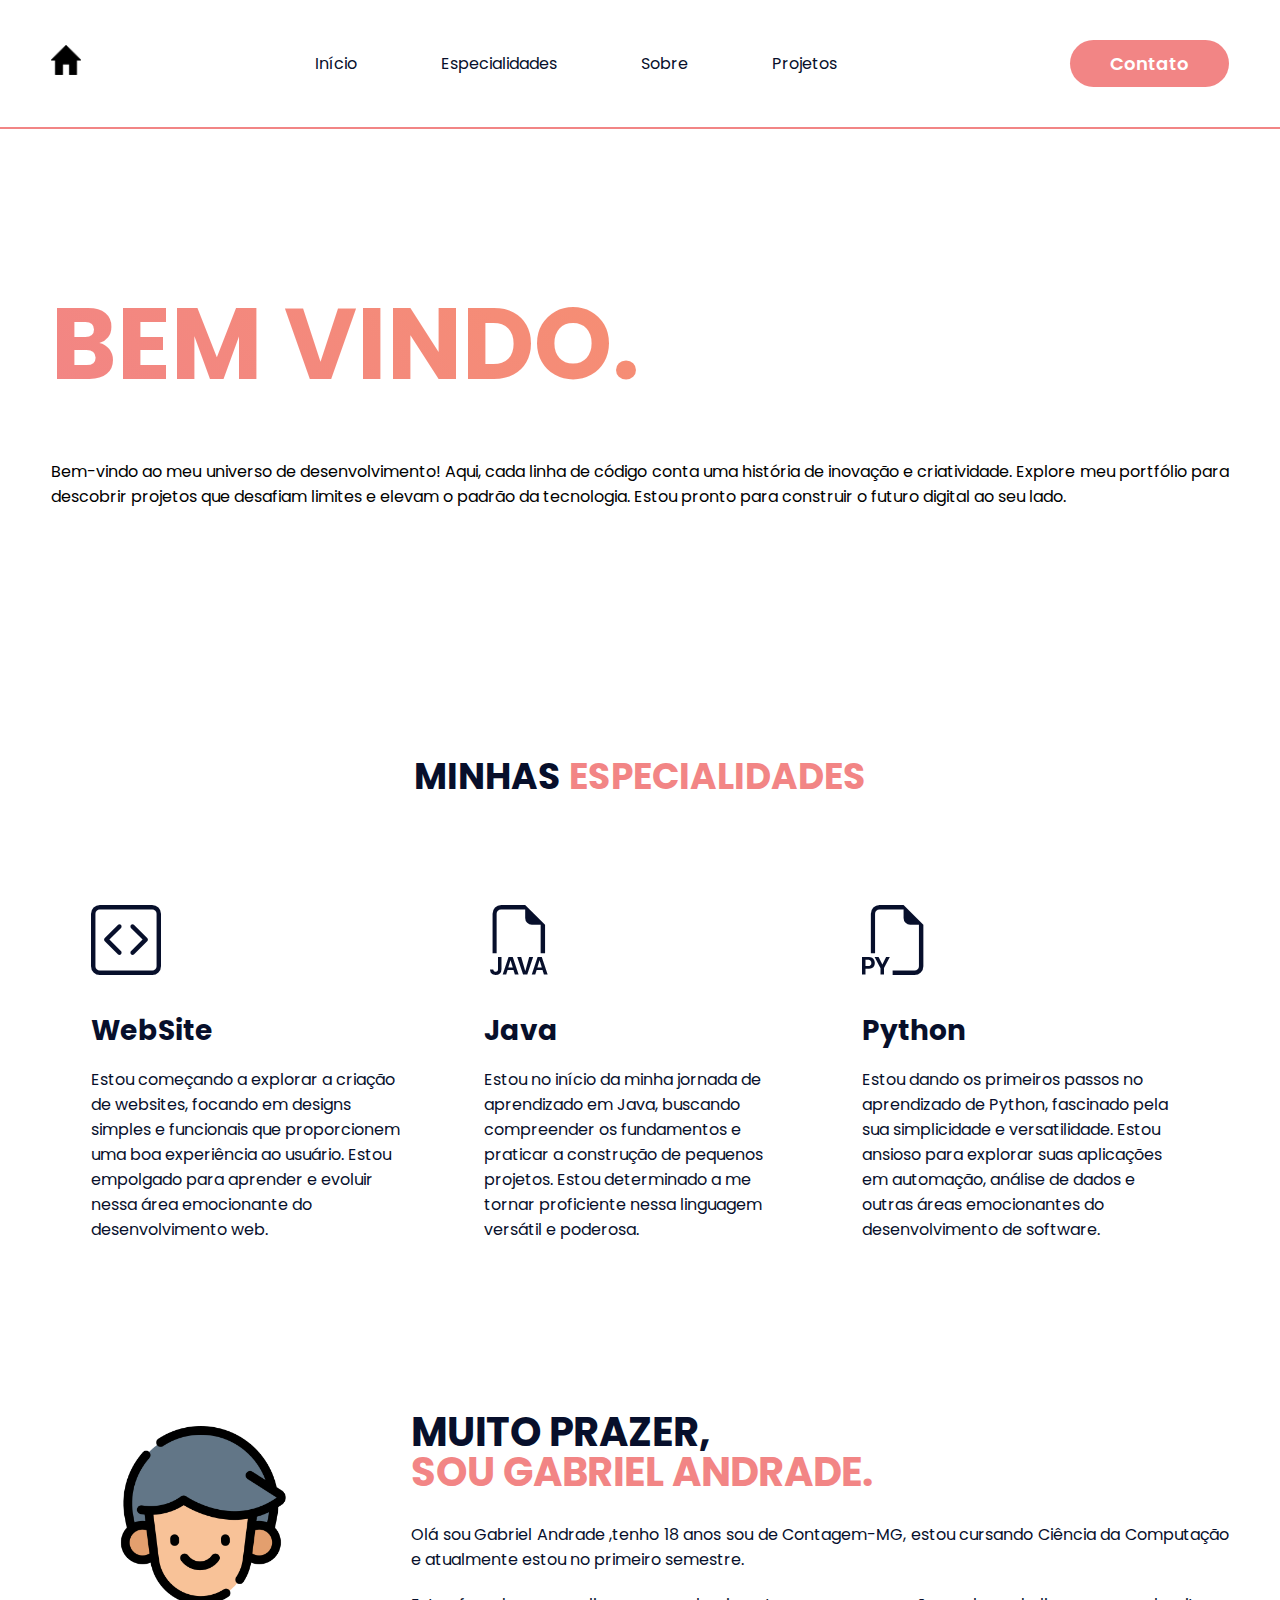
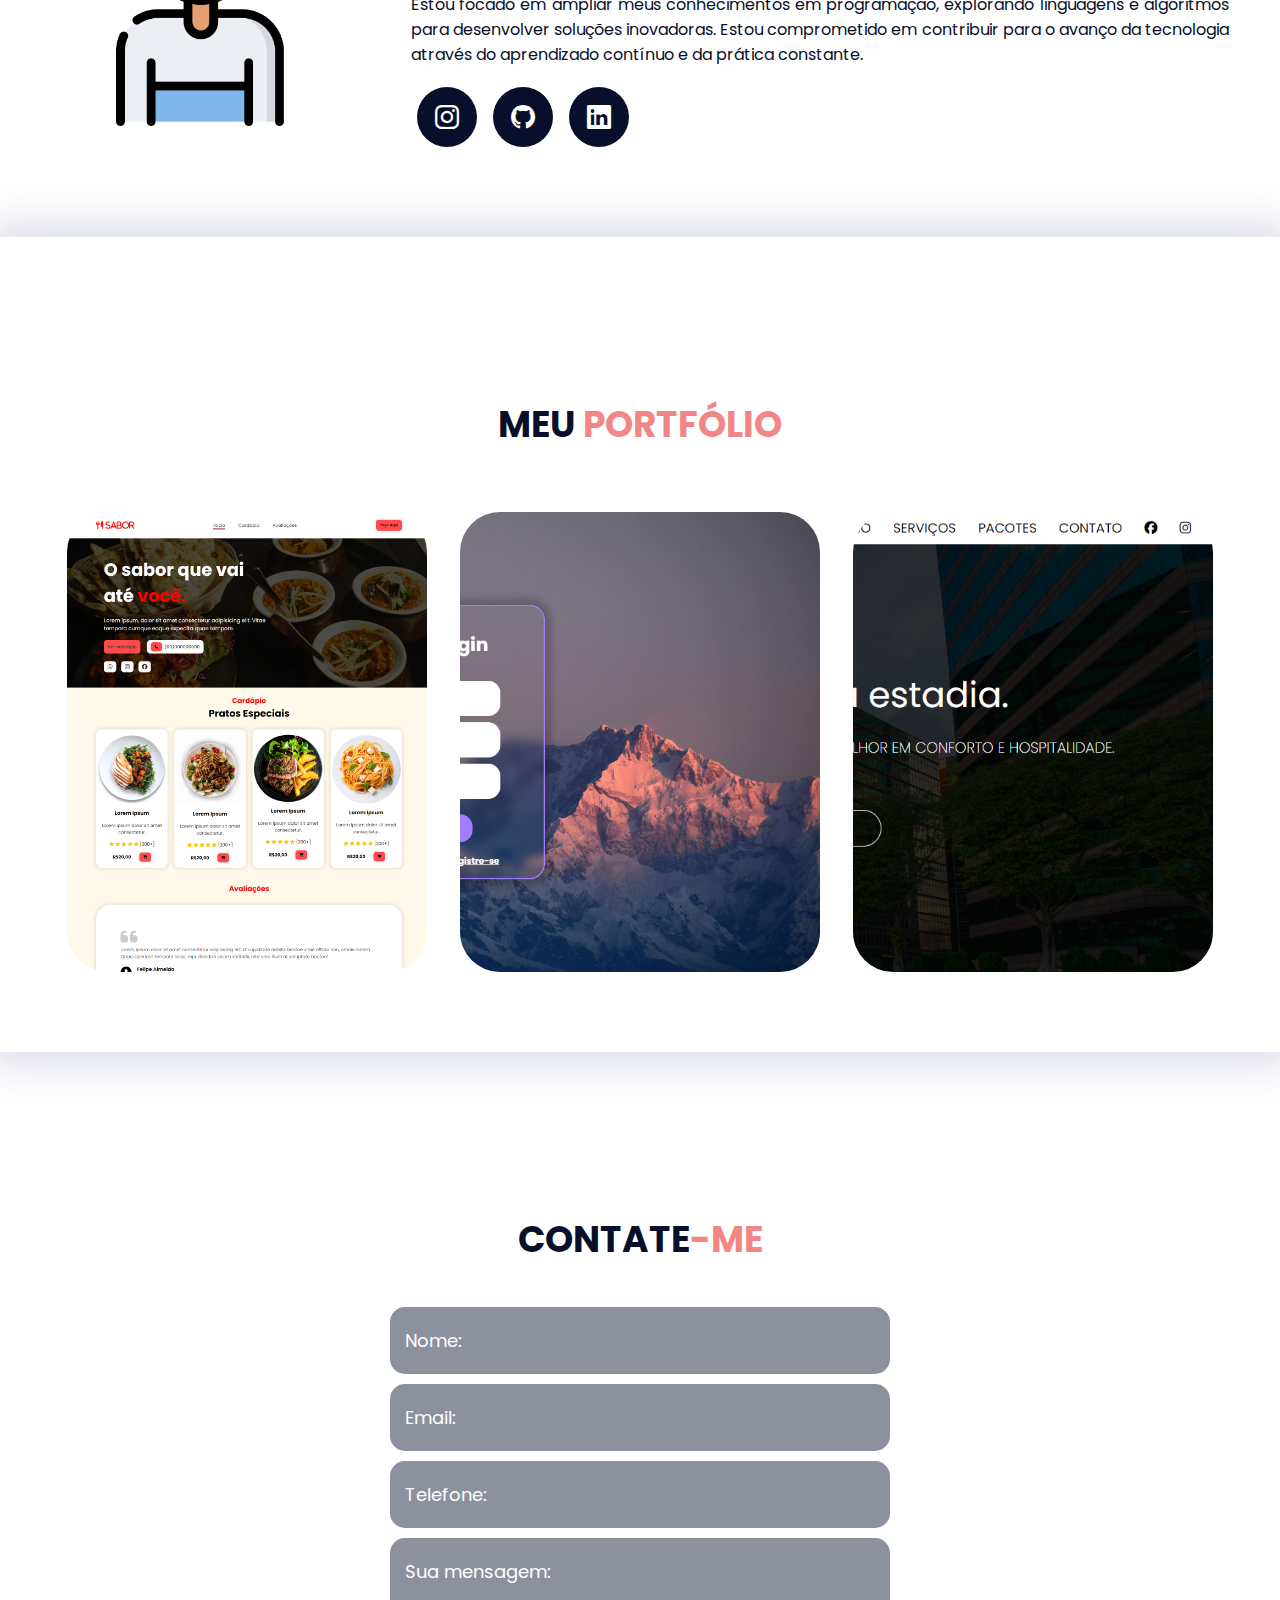
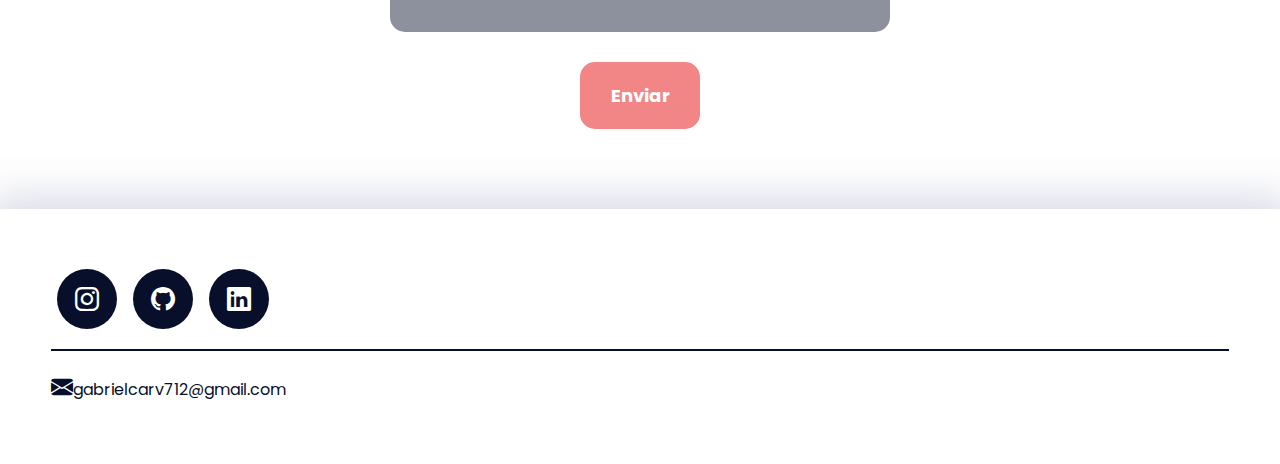
<file: index.html>
<!DOCTYPE html>
<html lang="pt-BR">
<head>
    <meta charset="UTF-8">
    <meta name="viewport" content="width=device-width, initial-scale=1.0">
    <!--GOOGLE FONTS-->
    <link rel="preconnect" href="https://fonts.googleapis.com">
    <link rel="preconnect" href="https://fonts.gstatic.com" crossorigin>
    <link href="https://fonts.googleapis.com/css2?family=Nunito:ital,wght@0,200..1000;1,200..1000&family=Open+Sans:ital,wght@0,300..800;1,300..800&family=Poppins:ital,wght@0,100;0,200;0,300;0,400;0,500;0,600;0,700;0,800;0,900;1,100;1,200;1,300;1,400;1,500;1,600;1,700;1,800;1,900&display=swap" rel="stylesheet">
    <!--FIM GOOGLE FONTS-->

    <!--BOOTSTRAP ICONS-->
    <link rel="stylesheet" href="https://cdn.jsdelivr.net/npm/bootstrap-icons@1.11.3/font/bootstrap-icons.min.css">
    <!--FIM BOOTSTRAP ICONS-->
    <link rel="stylesheet" href="style.css">
    
    <title>Gabriel Andrade | Portfolio</title>
</head>
<body>

    <header>
        <div class="interface">
            <div class="logo">
                <a href="#topo-do-site">
                    <img src="images/homepage1_114609.png" alt="Logo inicio" width="30px">
                </a>
                </div><!--Logo-->

                <nav class="menu-desktop">
                    <ul>
                        <li><a href="#topo-do-site">Início</a></li>
                        <li><a href="#especialidades">Especialidades</a></li>
                        <li><a href="#sobre">Sobre</a></li>
                        <li><a href="#portfolio">Projetos</a></li>

                    </ul>
                </nav>
                <div class="btn-contato">

                    <a href="#formulario">
                        <button>Contato</button>
                    </a>
                </div>
            </div><!--Interface-->
            
    </header>

    <main>
        <section class="topo-do-site">
            <div class="interface">
                <div class="flex">
                    <div class="txt-topo-site">
                        <h1>BEM VINDO.</h1>
                        <p>
                            Bem-vindo ao meu universo de desenvolvimento! Aqui, cada linha de código conta
                             uma história de inovação e criatividade. Explore meu portfólio para descobrir
                              projetos que desafiam limites e elevam o padrão da tecnologia.
                               Estou pronto para construir o futuro digital ao seu lado.
                            </p>

                        

                    </div>

                    

                    
                </div>

            </div><!--Interface-->


        </section><!--topo do site-->

        <section id ="especialidades" class="especialidades">
            <div class="interface">
                <h2 class="titulo">MINHAS <span>ESPECIALIDADES</span></h2>
                <div class="flex">
                    <div class="especialidades-box">
                        <i class="bi bi-code-square"></i>
                        <h3>WebSite</h3>
                        <p>Estou começando a explorar a criação de websites, focando em designs simples e funcionais que proporcionem uma boa experiência ao usuário. Estou empolgado para aprender e evoluir nessa área emocionante do desenvolvimento web.</p>                       
                    </div><!--especialidades-box-->
                    <div class="especialidades-box">
                        <i class="bi bi-filetype-java"></i>
                        <h3>Java</h3>
                        <p>Estou no início da minha jornada de aprendizado em Java, buscando compreender os fundamentos e praticar a construção de pequenos projetos. Estou determinado a me tornar proficiente nessa linguagem versátil e poderosa.</p>                       
                    </div><!--especialidades-box-->
                    <div class="especialidades-box">
                        <i class="bi bi-filetype-py"></i>
                        <h3>Python</h3>
                        <p>Estou dando os primeiros passos no aprendizado de Python, fascinado pela sua simplicidade e versatilidade. Estou ansioso para explorar suas aplicações em automação, análise de dados e outras áreas emocionantes do desenvolvimento de software.</p>                       
                    </div><!--especialidades-box-->
               </div><!--flex-->
            </div><!--interface-->
        </section><!--especialidades-->

        <section id ="sobre" class="sobre">
            <div class="interface">
                <div class="flex">
                    <div class="img-sobre">
                        <img src="images/1373255.png" alt="" width="300px">



                    </div><!--img-sobre-->
                    <div class="txt-sobre">
                        <h2>MUITO PRAZER, <span>SOU GABRIEL ANDRADE.</span></h2>
                        <p>Olá sou Gabriel Andrade ,tenho 18 anos sou de Contagem-MG, estou cursando Ciência da Computação e atualmente estou no primeiro semestre. </p>
                        <p>Estou focado em ampliar meus conhecimentos em programação, explorando linguagens e algoritmos para desenvolver soluções inovadoras. Estou comprometido em contribuir para o avanço da tecnologia através do aprendizado contínuo e da prática constante.</p>
                        <div class="btn-social">
                            <a href="https://www.instagram.com/gabriel.andrade141/?next=%2F" target="_blank"><button><i class="bi bi-instagram"></i></button></a>
                            <a href="https://github.com/gabAndraade" target="_blank"><button><i class="bi bi-github"></i></button></a>
                            <a href="https://www.linkedin.com/in/gabriel-carvalho-a028772b3/"target="_blank"><button><i class="bi bi-linkedin"></i></button></a>
                        </div>
                        

                        
                    </div><!--txt-sobre-->


                    
                </div><!--flex-->
            </div><!--interface-->
        </section><!--sobre-->

        <section id="portfolio" class="portfolio">
            <div class="interface">
                <h2 class="titulo">MEU <span>PORTFÓLIO</span></h2>
                <div class="flex">
                    <div class="img-port" style="background-image: url(images/site\ sabor\ inteiro.png);">
                        <a href="https://gabandraade.github.io/landing-page-sabor/" target="_blank">
                        <div class="overlay">Projeto 1</div>
                        </a>
                    </div>
                    <div class="img-port" style="background-image: url(images/Site\ login.png);">
                        <a href="https://gabandraade.github.io/formPPortfolio/" target="_blank">
                        <div class="overlay">Projeto 2</div>
                        </a>
                    </div>
                    <div class="img-port" style="background-image: url(images/landing\ page\ hotel.png);">
                        <a href="https://gabandraade.github.io/landing-page-hotel/" target="_blank">
                        <div class="overlay">Projeto 3</div>
                        </a>
                    </div>
                </div><!--flex-->
            </div><!--interface-->
        </section><!--portfolio-->

        <section id="formulario" class="formulario">
            
            <div class="interface">
                <h2 class="titulo">CONTATE<span>-ME</span></h2>
                
                <form action="https://formsubmit.co/gabrielcarv712@gmail.com" method="POST">
                    <input type="text" name="name" id="name" placeholder="Nome:" required>
                    <input type="email" name="email" id="email" placeholder="Email:"required>
                    <input type="text" name="phonenumber" id="phonenumber" placeholder="Telefone:">
                    <textarea name="button" id="msg" placeholder="Sua mensagem:"required></textarea>
                    <input type="hidden" name="_next" value="https://gabandraade.github.io/obrigado.html">
                    <div class="btn-enviar"><input type="submit" value="Enviar">
                    </div>

                </form>

            </div><!--interface-->
            
        </section><!--formulario-->

    </main>

    <footer>
        <div class="interface">
            <div class="line-footer">
                <div class="flex">
                    
                    <div class="btn-social">
                        <a href="https://www.instagram.com/gabriel.andrade141/?next=%2F" target="_blank"><button><i class="bi bi-instagram"></i></button></a>
                        <a href="https://github.com/gabAndraade" target="_blank"><button><i class="bi bi-github"></i></button></a>
                        <a href="https://www.linkedin.com/in/gabriel-carvalho-a028772b3/" target="_blank"><button><i class="bi bi-linkedin"></i></button></a>
                    </div>
                </div>
            </div><!--line-footer-->
            <div class="line-footer borda">
                <p><i class="bi bi-envelope-fill"></i><a href="mailto:gabrielcarv712@gmail.com">gabrielcarv712@gmail.com</a></p>

            </div><!--line-footer-->

        </div>
    </footer><!--interface-->
    
</body>
</html>
</file>
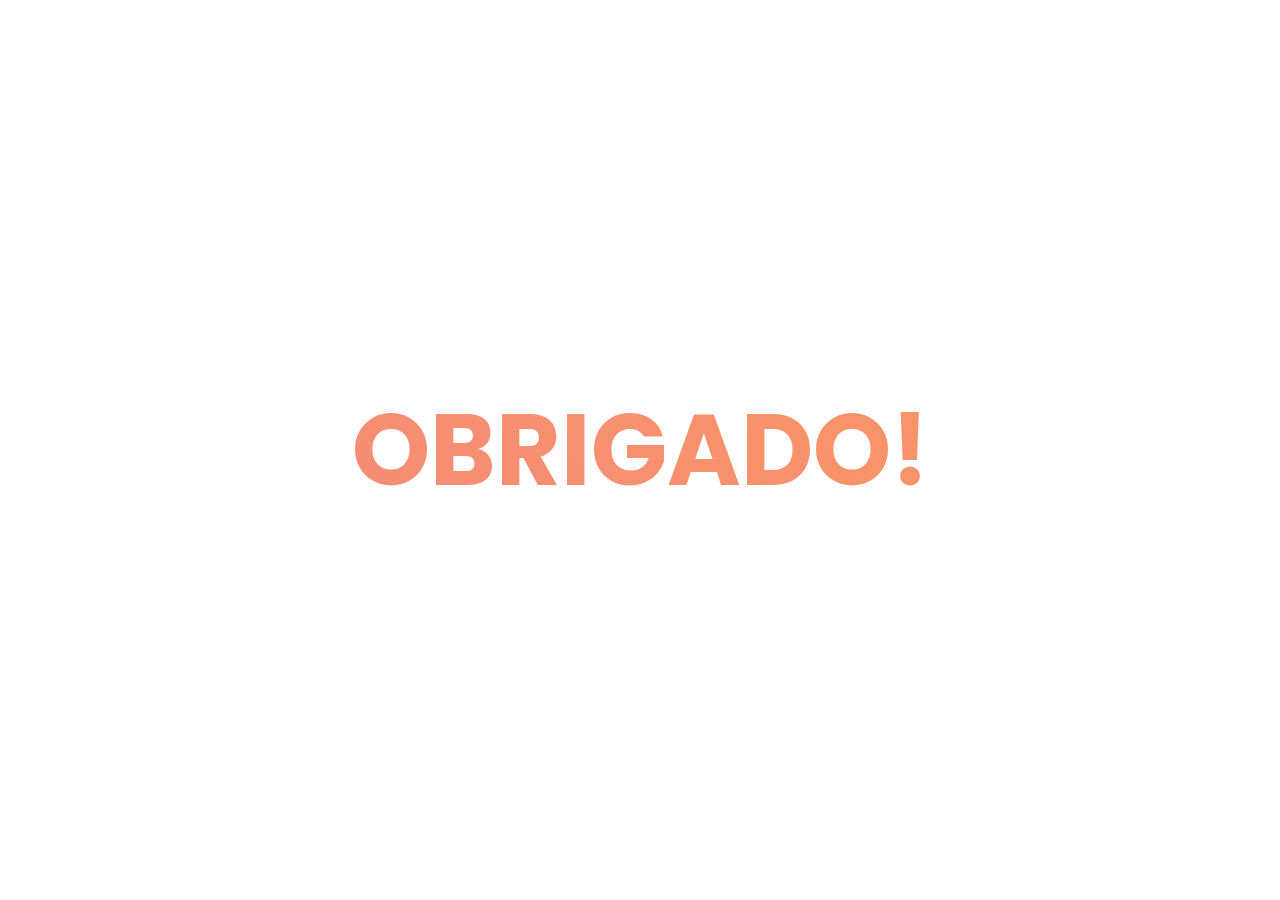
<file: obrigado.html>
<!DOCTYPE html>
<html lang="en">
<head>
    <meta charset="UTF-8">
    <meta name="viewport" content="width=device-width, initial-scale=1.0">
    <link rel="preconnect" href="https://fonts.googleapis.com">
    <link rel="preconnect" href="https://fonts.gstatic.com" crossorigin>
    <link href="https://fonts.googleapis.com/css2?family=Nunito:ital,wght@0,200..1000;1,200..1000&family=Open+Sans:ital,wght@0,300..800;1,300..800&family=Poppins:ital,wght@0,100;0,200;0,300;0,400;0,500;0,600;0,700;0,800;0,900;1,100;1,200;1,300;1,400;1,500;1,600;1,700;1,800;1,900&display=swap" rel="stylesheet">
    <link rel="stylesheet" href="thanks.css">
    <title>Obrigado</title>
</head>
<body>
    <h1>Obrigado!</h1>
</body>
</html>
</file>
<file: style.css>
/*ESTILO GERAL*/

*{
    margin:0;
    padding:0;
    box-sizing:border-box;
    font-family:'Poppins', Arial, Helvetica, sans-serif;
}
html{
    scroll-behavior: smooth;
}

body{
    background-color: #FFF;
    height: 100vh;
}
.interface{
        max-width:1200px;
        margin: 0 auto;
}
.flex{
    display: flex;
}

h2.titulo{
    color: #070F2B;
    font-size: 36px;
    text-align:center;
    margin-top: 80px;

}

h2.titulo span{
    color: #F28585;
}

/* ESTILO DO HEADER */
header{
    padding: 40px 4%;
    margin-bottom: 100px;
    background-color: #fff;
    border-bottom: 2px solid#F28585;
    width: 100%;
    position: sticky;
    top: 0;
    z-index: 1;
    

}
header .interface{
    display: flex;
    align-items: center;
    justify-content: space-between;
    
    
}
header a{
    color: #070F2B;
    text-decoration:none;
    display:inline-block;
    
}
header a:hover{
    transform: scale(1.2);
    transition: 250ms;
}

header nav ul{
    list-style-type: none;

}

header nav ul li{
    display: inline-block;
    padding: 0 40px;
}


header .btn-contato button{
    color: #fff;
    padding: 10px 40px;
    font-size:18px;
    font-weight: 600;
    background-color:#F28585;
    border:0;
    border-radius:30px;
    cursor: pointer;
}

/* ESTILO DO TOPO DO SITE */

section.topo-do-site{
    padding:40px 4%;
}

section .topo-do-site .flex{
    align-items: center;
    justify-content: center;
    gap: 90px;
}
.topo-do-site h1{
    text-transform: uppercase;
    font-size:100px;
    background: linear-gradient(45deg,#F28585, #FFA447, #f28c85);
    background-size: 400% 100%;
    animation: degrade 5s linear infinite alternate;

    -webkit-background-clip: text;
    -webkit-text-fill-color: transparent;
}

@keyframes degrade {
    0%{
        background-position-x: 0%;
    }
    100%{
        background-position:400% ;
    }
}
.topo-do-site .txt-topo-site p{
        margin: 40px 0px 80px 0px;
        text-align: justify;

}

/* ESTILO DAS ESPECIALIDADES */

section.especialidades{
    padding:40px 4%;
}

section .especialidades .flex{
    gap: 60px;
}

.especialidades .especialidades-box{
    color: #070F2B;
    padding: 40px;
    margin-top: 45px;
    border-radius: 20px;
    transition: 200ms;
}

.especialidades .especialidades-box i{
    font-size: 70px;
}

.especialidades .especialidades-box h3{
    font-size:28px;
    margin: 15px 0;
}

.especialidades .especialidades-box:hover{
    transform: scale(1.05);
    box-shadow: 0 0 8px #0000005b;
}


/* ESTILO DO SOBRE */

section.sobre{
    padding: 90px 4%;
}

section.sobre .flex{
    align-items:center;
    gap: 60px;
}
.sobre .txt-sobre{
    color: #070F2B;
}
.sobre .txt-sobre h2{
    font-size:40px;
    line-height:40px;
    margin-bottom:30px;
}

.sobre .txt-sobre h2 span{
    color: #F28585;
    display: block;
}
.sobre .txt-sobre p{
    margin:20px 0;
    text-align: justify;
}
.btn-social button{
    width: 60px;
    height: 60px;
    border-radius:50%;
    border: none;
    background-color: #070F2B;
    font-size: 24px;
    color: #fff;
    cursor: pointer;
    margin: 0 6px;
    transition: 200ms;
}
.sobre .txt-sobre .btn-social button:hover{
    transform: scale(1.1);
    box-shadow: 0 0 8px #0000005b;
}
/* ESTILO DO PORTFÓLIO */

section.portfolio{
    padding: 80px 4%;
    box-shadow:0 0 40px 10px #535c913d ;
}
section.portfolio .flex{
    justify-content: space-around;
    margin-top: 60px;
}
.img-port{
    width: 360px;
    height: 460px;
    background-color: #535C91;
    background-size: cover;
    background-position: 100% 0%;
    transition: 3s;
    border-radius: 40px;
    cursor: pointer;
    position: relative;

}
.img-port:hover{
    background-position: 0% 100%;
}

.overlay{
    position: absolute;
    top: 0;
    left: 0;
    width: 100%;
    height: 100%;
    background-color: #000000b2;
    border-radius: 40px;
    display: flex;
    align-items: center;
    justify-content: center;
    font-size: 24px;
    font-weight: 600;
    color: #fff;
    opacity:0;
    transition: 500ms;
}

.overlay:hover{
    opacity: 1;
}

/* ESTILO DO FORMULÁRIO */

section.formulario{
    padding: 80px 4%;
}
form{
    max-width:500px;
    margin:0 auto;
    display:flex;
    justify-content: center;
    flex-direction:column;
    gap: 10px;
    margin-top:40px;
}

form input, form textarea{
    width: 100%;
    border: 0;
    background-color:#070f2b75;
    outline: 0;
    padding: 20px 15px;
    border-radius:15px;
    color: #FFF;
    font-size:18px;
}

form input::placeholder{
    color: #FFF;
}
form textarea{
    resize: none;
    color:#FFF;
    max-height: 200px;
}
form textarea::placeholder{
    color: #FFF;
}

form .btn-enviar{
    margin-top:20px;
    text-align: center;
}

form .btn-enviar input{
    width: 120px;
    background-color: #F28585;
    font-weight: 700;
    cursor: pointer;
    transition: 200ms;
}

form .btn-enviar input:hover{
    transform: scale(1.1);
    box-shadow: 0 0 8px #0000005b;

}
/* ESTILO DO RODAPÉ */

footer{
    padding: 40px 4%;
    box-shadow:0 0 40px 10px #535c913d ;
}

footer .flex{
    justify-content:space-between;
}
footer .line-footer{
    padding: 20px 0;
}
.borda{
    border-top: 2px solid #070F2B;
}
footer .line-footer p i{
    color: #070F2B;
    font-size: 22px;
}
footer .line-footer p a{
    text-decoration: none;
    color: #070F2B;
}

@media screen and (max-width: 900px) {

    /* CLASSES GERAIS */
    .flex{
        flex-direction:column;
    }
    h2.titulo{
        
        font-size: 33px;
        text-align:center;
        margin-top: 80px;
        line-height: 30px;
    
    }
    /* CABEÇALHO */
    .menu-desktop,.btn-contato{
        display: none;
        
    }
    /* TOPO DO SITE  */

    section .topo-do-site .flex{
        
        gap: 40px;
    }
    section.topo-do-site{
        padding:20px 8%;
    }
    .topo-do-site h1{
        font-size:30px;
        text-align: center;
    }

    .topo-do-site .img-topo-site img{
        width: 100%;

    }

    /*ESPECIALIDADES */

    section.especialidades{
    padding:40px 8%;
    }
    /* SOBRE */
    section.sobre{
        padding: 90px 8%;
    }
    .sobre .txt-sobre h2{
        font-size:34px;
        line-height:35px;
        text-align: center;
    }
    .btn-social{
        text-align: center;
    }
    .img-sobre img{
        width: 100%;
    }
    /* PORTFOLIO */
    section.portfolio{
        padding: 80px 8%;
        
    }
    .img-port{
        width: 100%;
        max-width: 360px;
        margin: 0 auto;
        height: 460px;
        
    
    }
    section.portfolio .flex{
        gap: 60px;
    }
    footer.flex{
        gap: 30px;
    }

}
</file>
<file: thanks.css>
*{
    margin: 0;
    padding: 0;
    box-shadow: 0;
    font-family:'Poppins';
}
h1{
    text-transform: uppercase;
    font-size:100px;
    background: linear-gradient(45deg,#F28585, #FFA447, #f28c85);
    background-size: 400% 100%;
    animation: degrade 5s linear infinite alternate;

    -webkit-background-clip: text;
    -webkit-text-fill-color: transparent;
    min-height:100vh;
    display:flex;
    align-items: center;
    justify-content:center;
    
}

@keyframes degrade {
    0%{
        background-position-x: 0%;
    }
    100%{
        background-position:400% ;
    }
}
</file>
